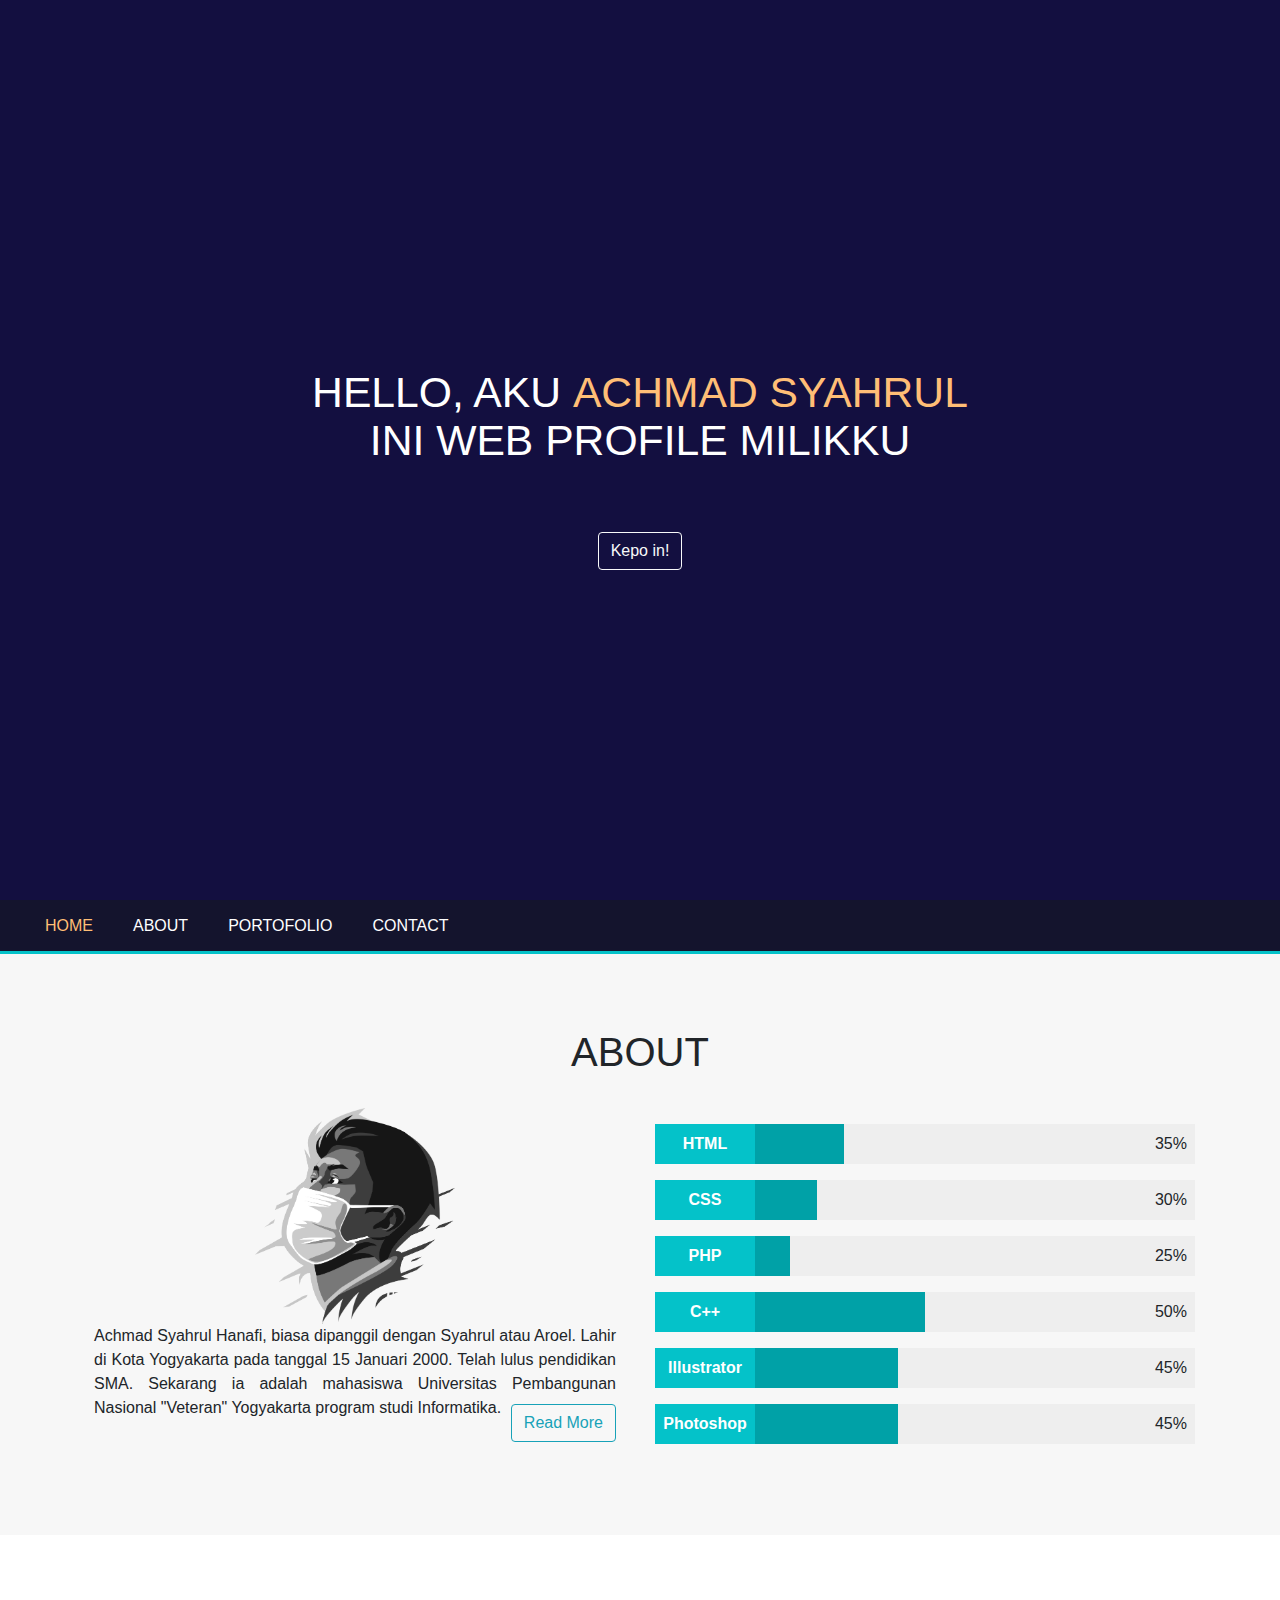
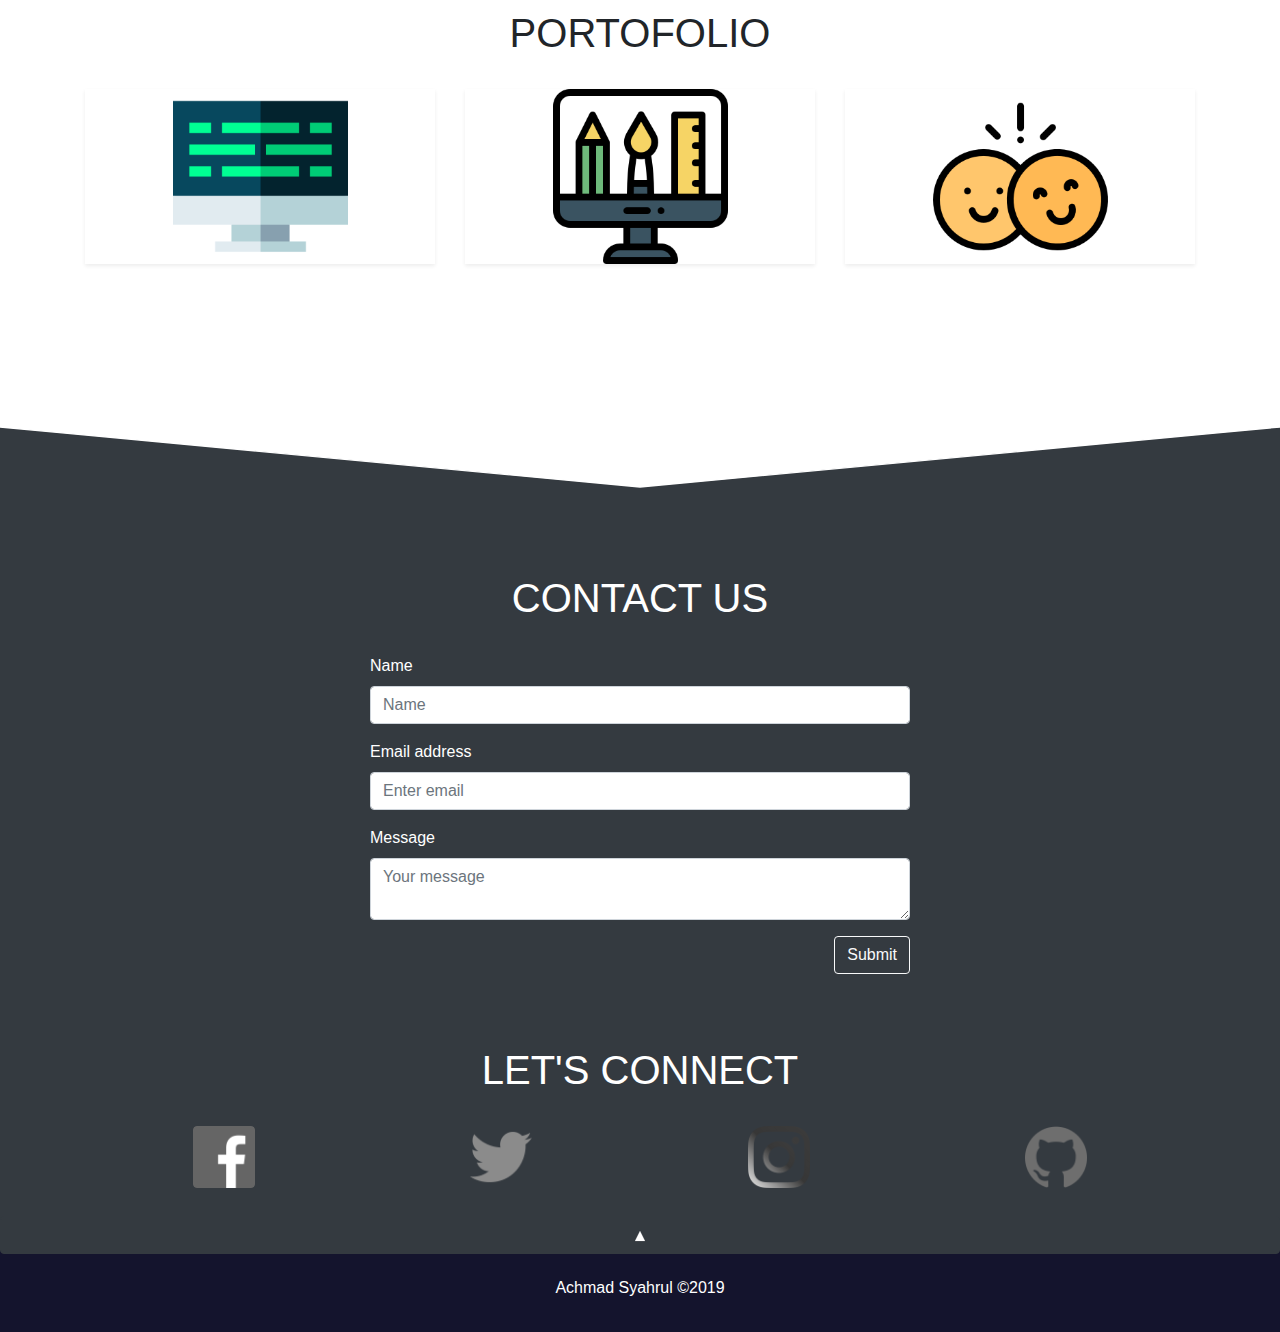
<file: index.html>
<!DOCTYPE html>
<html>

<head>
  <title>Achmad Syahrul</title>
  <link rel="icon" href="images/arul.png">
  <!-- Required meta tags -->
  <meta charset="utf-8">
  <meta name="viewport" content="width=device-width, initial-scale=1, shrink-to-fit=no">

  <!-- Bootstrap CSS -->
  <link rel="stylesheet" href="https://stackpath.bootstrapcdn.com/bootstrap/4.3.1/css/bootstrap.min.css"
    integrity="sha384-ggOyR0iXCbMQv3Xipma34MD+dH/1fQ784/j6cY/iJTQUOhcWr7x9JvoRxT2MZw1T" crossorigin="anonymous">

  <!-- My CSS -->
  <link rel="stylesheet" href="styles/style.css">
</head>

<body data-spy="scroll" data-target="#navbar" data-offset="50">
  <!-- Jumbotron -->
  <section id="home" class="p-0">
    <div class="jumbotron jumbotron-fluid row align-items-center">
      <div class="container">
        <div class="display-4 hello-title my-5">Hello, Aku <span>Achmad Syahrul</span><br>Ini Web Profile Milikku</div>
        <div class="display-4">
          <a href="#about">
            <button type="button" class="btn btn-outline-light">Kepo in!</button>
          </a>
        </div>
      </div>
    </div>
  </section>
  <!-- Akhir Jumbotron -->
  <!-- Navbar -->
  <nav id="navbar" class="navbar navbar-expand-lg navbar-dark sticky-top" style="background-color: rgb(20, 20, 45)">
    <button class="navbar-toggler ml-auto" type="button" data-toggle="collapse" data-target="#navbarNavAltMarkup"
      aria-controls="navbarNavAltMarkup" aria-expanded="false" aria-label="Toggle navigation">
      <span class="navbar-toggler-icon"></span>
    </button>
    <div class="collapse navbar-collapse" id="navbarNavAltMarkup">
      <div class="navbar-nav">
        <a class="nav-item nav-link" href="#home">Home <span class="sr-only">(current)</span></a>
        <a class="nav-item nav-link" href="#about">About</a>
        <a class="nav-item nav-link" href="#portofolio">Portofolio</a>
        <a class="nav-item nav-link" href="#contact">Contact</a>
      </div>
    </div>
  </nav>
  <!-- Akhir Navbar -->
  <!-- Content -->
  <!-- About -->
  <section id="about" class="about bg-about">
    <div class="container">
      <div class="row my-4">
        <div class="col text-center">
          <h1>About</h1>
        </div>
      </div>
      <div class="row">
        <div class="col-md-6 px-4">
          <img src="images/arul.png" id="img-about" width="200px" class="rounded mx-auto d-block">
          <p class="text-justify">
            Achmad Syahrul Hanafi, biasa dipanggil dengan Syahrul atau Aroel.
            Lahir di Kota Yogyakarta pada tanggal 15 Januari 2000. Telah lulus pendidikan SMA.
            Sekarang ia adalah mahasiswa Universitas Pembangunan Nasional "Veteran" Yogyakarta program studi Informatika.
            <a href="about.html"><button class="btn btn-outline-info float-right my-2">Read More</button></a>
          </p>
        </div>
        <div class="col-md-6">
          <div class="d-flex bd-highlight bar my-3">
            <div class="bd-highlight bar-fill mr-auto" style="width: 35%">
              <div class="p-2 bd-highlight bar-name">HTML</div>
            </div>
            <div class="p-2 bd-highlight">35%</div>
          </div>
          <div class="d-flex bd-highlight bar my-3">
            <div class="bd-highlight bar-fill mr-auto" style="width: 30%">
              <div class="p-2 bd-highlight bar-name">CSS</div>
            </div>
            <div class="p-2 bd-highlight">30%</div>
          </div>
          <div class="d-flex bd-highlight bar my-3">
            <div class="bd-highlight bar-fill mr-auto" style="width: 25%">
              <div class="p-2 bd-highlight bar-name">PHP</div>
            </div>
            <div class="p-2 bd-highlight">25%</div>
          </div>
          <div class="d-flex bd-highlight bar my-3">
            <div class="bd-highlight bar-fill mr-auto" style="width: 50%">
              <div class="p-2 bd-highlight bar-name">C++</div>
            </div>
            <div class="p-2 bd-highlight">50%</div>
          </div>
          <div class="d-flex bd-highlight bar my-3">
            <div class="bd-highlight bar-fill mr-auto" style="width: 45%">
              <div class="p-2 bd-highlight bar-name">Illustrator</div>
            </div>
            <div class="p-2 bd-highlight">45%</div>
          </div>
          <div class="d-flex bd-highlight bar my-3">
            <div class="bd-highlight bar-fill mr-auto" style="width: 45%">
              <div class="p-2 bd-highlight bar-name">Photoshop</div>
            </div>
            <div class="p-2 bd-highlight">45%</div>
          </div>
        </div>
      </div>
    </div>
  </section>
  <!-- Akhir About -->
  <!-- Portofolio -->
  <section id="portofolio">
    <div class="container">
      <div class="row my-4">
        <div class="col text-center">
          <h1>Portofolio</h1>
        </div>
      </div>
      <div class="row text-center text-white">
        <div class="col-md-4 mb-3">
          <div class="mb-4 shadow-sm">
            <div class="inner">
              <img src="images/code.png" class="rounded mx-auto d-block prt-img">
              <div class="overlay rounded">
                <h3 class="my-3">Programming</h3>
                <p>HTML, CSS, PHP, C++</p>
                <a href="portofolio/programming.html">
                  <button class="btn btn-outline-info mt-3">Lihat!</button>
                </a>
              </div>
            </div>
          </div>
        </div>
        <div class="col-md-4 mb-3">
          <div class="mb-4 shadow-sm">
            <div class="inner">
              <img src="images/computer.png" class="rounded mx-auto d-block prt-img">
              <div class="overlay rounded">
                <h3 class="my-3">Graphic Design</h3>
                <p>Photoshop, Illustrator, CorelDraw</p>
                <a href="portofolio/design.html">
                  <button class="btn btn-outline-info mt-3">Lihat!</button>
                </a>
              </div>
            </div>
          </div>
        </div>
        <div class="col-md-4 mb-3">
          <div class="mb-4 shadow-sm">
            <div class="inner">
              <img src="images/smile.png" class="rounded mx-auto d-block prt-img">
              <div class="overlay rounded">
                <h3 class="my-3">Spread Happiness</h3>
                <p>Lihat semua pekerjaanku</p>
                <a href="portofolio.html">
                  <button class="btn btn-outline-info mt-3">Lihat!</button>
                </a>
              </div>
            </div>
          </div>
        </div>
      </div>
    </div>
  </section>
  <!-- Akhir Portofolio -->
  <!-- Contact -->
  <section id="contact" class="bg-dark pt-0 pb-5 mt-5">
    <svg preserveAspectRatio="none" height="75" width="100%" viewBox="0 0 100 125">
      <path d="M0 0 L50 100 L100 0 Z" fill="white" stroke="white"></path>
    </svg>
    <div class="container">
      <div class="row my-4">
        <div class="col text-center mt-5">
          <h1 class="text-white">Contact Us</h1>
        </div>
      </div>
      <div class="row">
        <div class="col-md-6 mx-auto">
          <form method="post" action="process.php">
            <div class="form-group">
              <label class="text-white">Name</label>
              <input type="text" class="form-control" id="name" name="name" required placeholder="Name">
            </div>
            <div class="form-group">
              <label class="text-white">Email address</label>
              <input type="email" class="form-control" id="email" name="email" required placeholder="Enter email">
            </div>
            <div class="form-group">
              <label class="text-white">Message</label>
              <textarea class="form-control" id="message" name="message" required placeholder="Your message"></textarea>
            </div>
            <button name="msg" type="submit" class="btn btn-outline-light float-right">Submit</button>
          </form>
        </div>
      </div>

      <div class="row my-4">
        <div class="col text-center mt-5">
          <h1 class="text-white">Let's Connect</h1>
        </div>
      </div>
      <div class="row mx-auto">
        <div class="col-3">
          <a href="https://www.facebook.com/arul.red.army">
            <img src="images/fb.png" class="sosmed rounded mx-auto d-block" title="Facebook">
          </a>
        </div>
        <div class="col-3">
          <a href="https://twitter.com/achmadsyahrul_">
            <img src="images/tw.png" class="sosmed rounded mx-auto d-block" title="Twitter">
          </a>
        </div>
        <div class="col-3">
          <a href="https://www.instagram.com/achmadsyahrul_/">
            <img src="images/ig.png" class="sosmed rounded mx-auto d-block" title="Instagram">
          </a>
        </div>
        <div class="col-3">
          <a href="https://github.com/achmadsyahrul">
            <img src="images/github.png" class="sosmed rounded mx-auto d-block" title="GitHub">
          </a>
        </div>
      </div>
    </div>
    </div>
  </section>
  <!-- Akhir Content -->
  <!-- Footer -->
  <footer class="py-3" style="background-color: rgb(20, 20, 45);">
    <div class="container">
      <div class="row">
        <a href="#home">
          <button class="btn btn-dark mt-button">
            <svg preserveAspectRatio="none" height="20" width="10" viewBox="0 0 100 100">
              <path d="M50 25 L0 75 L100 75 Z" fill="white" stroke="white"></path>
            </svg>
          </button>
        </a>
      </div>
    </div>
    <div class="container">
      <div class="row align-items-end">
        <div class="col text-white text-center py-3 mt-2">
          <p class="my-0">Achmad Syahrul &copy2019</p>
        </div>
      </div>
    </div>
  </footer>
  <!-- Akhir Footer -->

  <!-- Optional JavaScript -->
  <!-- jQuery first, then Popper.js, then Bootstrap JS -->
  <script src="https://code.jquery.com/jquery-3.3.1.slim.min.js"
    integrity="sha384-q8i/X+965DzO0rT7abK41JStQIAqVgRVzpbzo5smXKp4YfRvH+8abtTE1Pi6jizo"
    crossorigin="anonymous"></script>
  <script src="https://cdnjs.cloudflare.com/ajax/libs/popper.js/1.14.7/umd/popper.min.js"
    integrity="sha384-UO2eT0CpHqdSJQ6hJty5KVphtPhzWj9WO1clHTMGa3JDZwrnQq4sF86dIHNDz0W1"
    crossorigin="anonymous"></script>
  <script src="https://stackpath.bootstrapcdn.com/bootstrap/4.3.1/js/bootstrap.min.js"
    integrity="sha384-JjSmVgyd0p3pXB1rRibZUAYoIIy6OrQ6VrjIEaFf/nJGzIxFDsf4x0xIM+B07jRM"
    crossorigin="anonymous"></script>
</body>

</html>
</file>
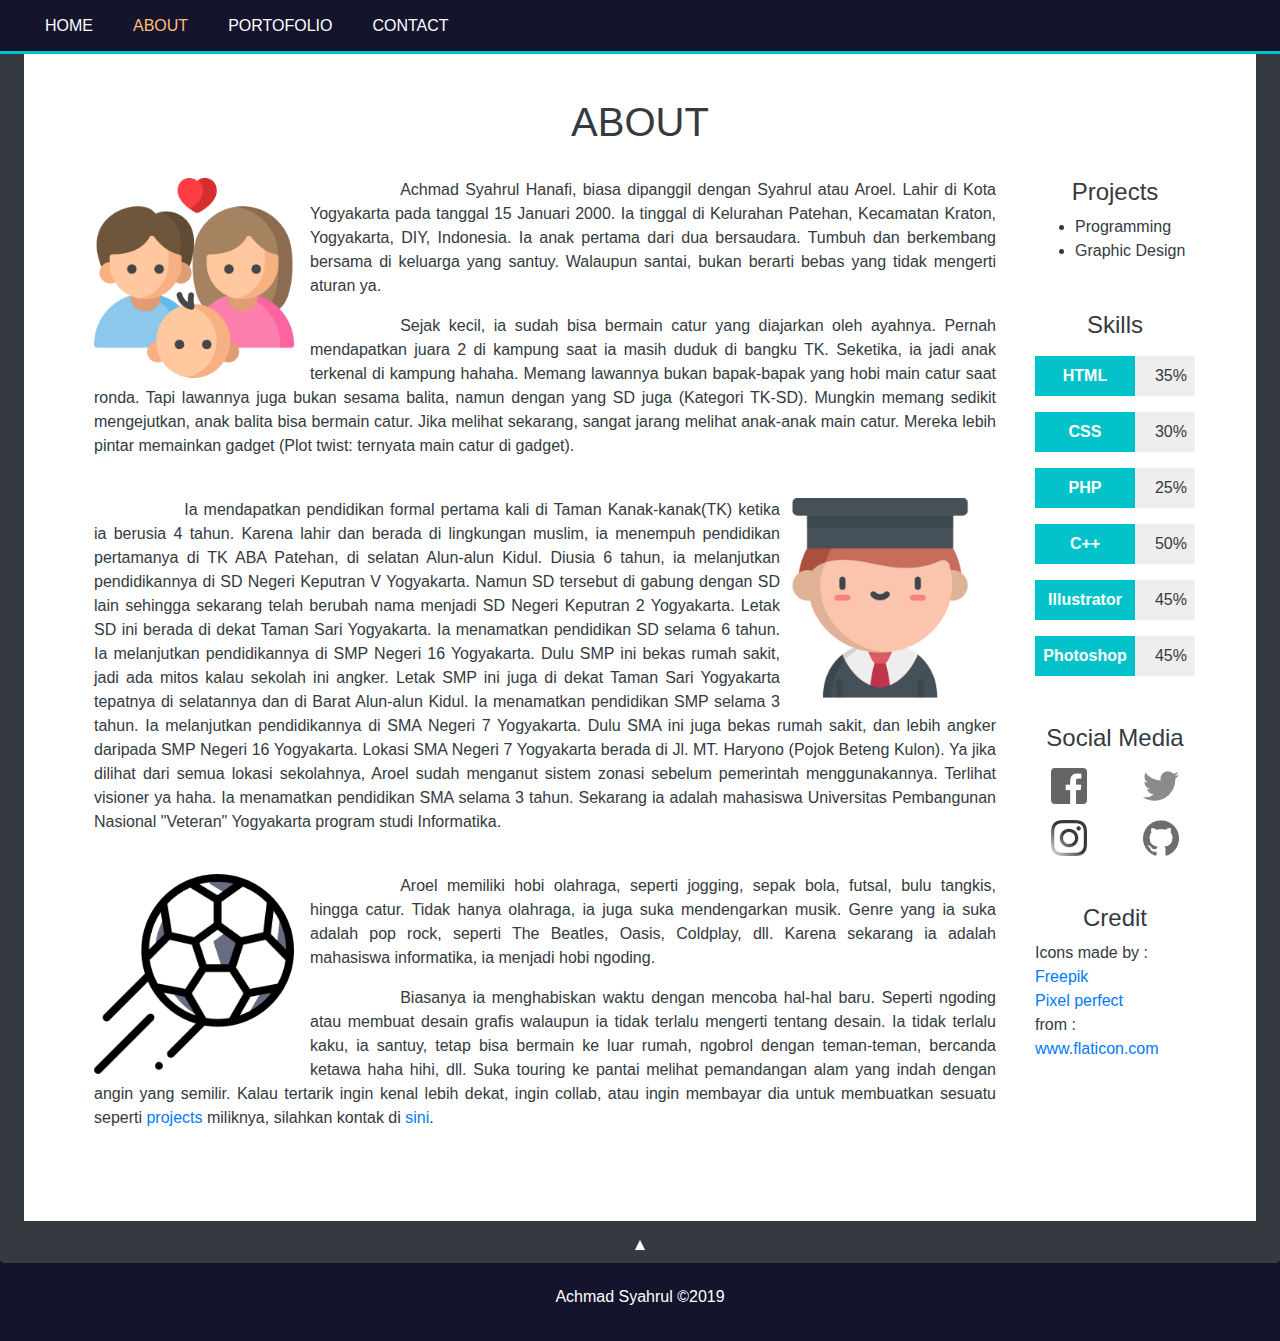
<file: about.html>
<!DOCTYPE html>
<html>

<head>
  <title>About Achmad Syahrul</title>
  <link rel="icon" href="images/arul.png">
  <!-- Required meta tags -->
  <meta charset="utf-8">
  <meta name="viewport" content="width=device-width, initial-scale=1, shrink-to-fit=no">

  <!-- Bootstrap CSS -->
  <link rel="stylesheet" href="https://stackpath.bootstrapcdn.com/bootstrap/4.3.1/css/bootstrap.min.css"
    integrity="sha384-ggOyR0iXCbMQv3Xipma34MD+dH/1fQ784/j6cY/iJTQUOhcWr7x9JvoRxT2MZw1T" crossorigin="anonymous">

  <!-- My CSS -->
  <link rel="stylesheet" href="styles/style.css">
</head>

<body class="bg-dark text-dark">
  <!-- Navbar -->
  <nav id="navbar" class="navbar navbar-expand-lg navbar-dark fixed-top" style="background-color: rgb(20, 20, 45)">
    <button class="navbar-toggler ml-auto" type="button" data-toggle="collapse" data-target="#navbarNavAltMarkup"
      aria-controls="navbarNavAltMarkup" aria-expanded="false" aria-label="Toggle navigation">
      <span class="navbar-toggler-icon"></span>
    </button>
    <div class="collapse navbar-collapse" id="navbarNavAltMarkup">
      <div class="navbar-nav">
        <a class="nav-item nav-link" href="index.html">Home <span class="sr-only">(current)</span></a>
        <a class="nav-item nav-link active" href="#about">About</a>
        <a class="nav-item nav-link" href="portofolio.html">Portofolio</a>
        <a class="nav-item nav-link" href="contact.html">Contact</a>
      </div>
    </div>
  </nav>
  <!-- Akhir Navbar -->
  <!-- About -->
  <section id="about" class="m-4 bg-white">
    <div class="container">
      <div class="row my-4">
        <div class="col text-center">
          <h1>About</h1>
        </div>
      </div>
      <div class="row">
        <div class="col-lg-10 px-4">
          <img src="images/family.png" width="200px" class="rounded mr-3 mb-2 d-block float-left">
          <p class="text-justify" style="text-indent: 10%;">
            Achmad Syahrul Hanafi, biasa dipanggil dengan Syahrul atau Aroel.
            Lahir di Kota Yogyakarta pada tanggal 15 Januari 2000.
            Ia tinggal di Kelurahan Patehan, Kecamatan Kraton, Yogyakarta, DIY, Indonesia.
            Ia anak pertama dari dua bersaudara.
            Tumbuh dan berkembang bersama di keluarga yang santuy.
            Walaupun santai, bukan berarti bebas yang tidak mengerti aturan ya.
          </p>
          <p class="text-justify" style="text-indent: 10%;">
            Sejak kecil, ia sudah bisa bermain catur yang diajarkan oleh ayahnya.
            Pernah mendapatkan juara 2 di kampung saat ia masih duduk di bangku TK.
            Seketika, ia jadi anak terkenal di kampung hahaha.
            Memang lawannya bukan bapak-bapak yang hobi main catur saat ronda.
            Tapi lawannya juga bukan sesama balita, namun dengan yang SD juga (Kategori TK-SD).
            Mungkin memang sedikit mengejutkan, anak balita bisa bermain catur.
            Jika melihat sekarang, sangat jarang melihat anak-anak main catur.
            Mereka lebih pintar memainkan gadget (Plot twist: ternyata main catur di gadget).
          </p>
          <br>
          <img src="images/student.png" width="200px" class="rounded mr-3 mb-2 d-block float-right">
          <p class="text-justify" style="text-indent: 10%;">
            Ia mendapatkan pendidikan formal pertama kali di Taman Kanak-kanak(TK) ketika ia berusia 4 tahun.
            Karena lahir dan berada di lingkungan muslim, ia menempuh pendidikan pertamanya di TK ABA Patehan, di selatan Alun-alun Kidul.
            Diusia 6 tahun, ia melanjutkan pendidikannya di SD Negeri Keputran V Yogyakarta. 
            Namun SD tersebut di gabung dengan SD lain sehingga sekarang telah berubah nama menjadi SD Negeri Keputran 2 Yogyakarta.
            Letak SD ini berada di dekat Taman Sari Yogyakarta.
            Ia menamatkan pendidikan SD selama 6 tahun.
            Ia melanjutkan pendidikannya di SMP Negeri 16 Yogyakarta.
            Dulu SMP ini bekas rumah sakit, jadi ada mitos kalau sekolah ini angker.
            Letak SMP ini juga di dekat Taman Sari Yogyakarta tepatnya di selatannya dan di Barat Alun-alun Kidul.
            Ia menamatkan pendidikan SMP selama 3 tahun.
            Ia melanjutkan pendidikannya di SMA Negeri 7 Yogyakarta.
            Dulu SMA ini juga bekas rumah sakit, dan lebih angker daripada SMP Negeri 16 Yogyakarta.
            Lokasi SMA Negeri 7 Yogyakarta berada di Jl. MT. Haryono (Pojok Beteng Kulon).
            Ya jika dilihat dari semua lokasi sekolahnya, Aroel sudah menganut sistem zonasi sebelum pemerintah menggunakannya.
            Terlihat visioner ya haha.
            Ia menamatkan pendidikan SMA selama 3 tahun.
            Sekarang ia adalah mahasiswa Universitas Pembangunan Nasional "Veteran" Yogyakarta program studi Informatika.
          </p>
          <br>
          <img src="images/football.png" width="200px" class="rounded mr-3 mb-2 d-block float-left">
          <p class="text-justify" style="text-indent: 10%;">
            Aroel memiliki hobi olahraga, seperti jogging, sepak bola, futsal, bulu tangkis, hingga catur.
            Tidak hanya olahraga, ia juga suka mendengarkan musik. Genre yang ia suka adalah pop rock, 
            seperti The Beatles, Oasis, Coldplay, dll.
            Karena sekarang ia adalah mahasiswa informatika, ia menjadi hobi ngoding.
          </p>
          <p class="text-justify" style="text-indent: 10%;">
            Biasanya ia menghabiskan waktu dengan mencoba hal-hal baru.
            Seperti ngoding atau membuat desain grafis walaupun ia tidak terlalu mengerti tentang desain.
            Ia tidak terlalu kaku, ia santuy, tetap bisa bermain ke luar rumah, ngobrol dengan teman-teman, bercanda ketawa haha hihi, dll.
            Suka touring ke pantai melihat pemandangan alam yang indah dengan angin yang semilir.
            Kalau tertarik ingin kenal lebih dekat, ingin collab, atau ingin membayar dia untuk membuatkan sesuatu seperti <a href="portofolio.html">projects</a> miliknya, 
            silahkan kontak di <a href="contact.html">sini</a>.
          </p>
        </div>
        <div class="col-lg-2 d-none d-lg-block">
          <div class="mb-5">
            <h4 class="text-center">Projects</h4>
            <ul>
              <li><a class="text-dark" href="portofolio/programming.html">Programming</a></li>
              <li><a class="text-dark" href="portofolio/design.html">Graphic Design</a></li>
            </ul>
          </div>
          <div class="mb-5">
            <h4 class="text-center">Skills</h4>
            <div class="d-flex bd-highlight bar my-3">
              <div class="p-2 bd-highlight bar-name">HTML</div>
              <div class="p-2 bd-highlight ml-auto">35%</div>
            </div>
            <div class="d-flex bd-highlight bar my-3">
              <div class="p-2 bd-highlight bar-name">CSS</div>
              <div class="p-2 bd-highlight ml-auto">30%</div>
            </div>
            <div class="d-flex bd-highlight bar my-3">
              <div class="p-2 bd-highlight bar-name">PHP</div>
              <div class="p-2 bd-highlight ml-auto">25%</div>
            </div>
            <div class="d-flex bd-highlight bar my-3">
              <div class="p-2 bd-highlight bar-name">C++</div>
              <div class="p-2 bd-highlight ml-auto">50%</div>
            </div>
            <div class="d-flex bd-highlight bar my-3">
              <div class="p-2 bd-highlight bar-name">Illustrator</div>
              <div class="p-2 bd-highlight ml-auto">45%</div>
            </div>
            <div class="d-flex bd-highlight bar my-3">
              <div class="p-2 bd-highlight bar-name">Photoshop</div>
              <div class="p-2 bd-highlight ml-auto">45%</div>
            </div>
          </div>
          <div class="mb-5">
          <h4 class="text-center">Social Media</h4>
            <div class="m-2">
              <a href="https://www.facebook.com/arul.red.army">
                <img src="images/fb.png" class="sosmed rounded float-left m-2" title="Facebook">
              </a>
              <a href="https://twitter.com/achmadsyahrul_">
                <img src="images/tw.png" class="sosmed rounded float-right m-2" title="Twitter">
              </a>
              <a href="https://www.instagram.com/achmadsyahrul_/">
                <img src="images/ig.png" class="sosmed rounded float-left m-2 mb-5" title="Instagram">
              </a>
              <a href="https://github.com/achmadsyahrul">
                <img src="images/github.png" class="sosmed rounded float-right m-2 mb-5" title="GitHub">
              </a>
            </div>
          </div>
          <h4 class="text-center">Credit</h4>
          <div>
            Icons made by : <br>
            <a href="https://www.flaticon.com/authors/freepik" title="Freepik">Freepik</a><br>
            <a href="https://www.flaticon.com/authors/pixel-perfect" title="Pixel perfect">Pixel perfect</a><br>
            from :
            <a href="https://www.flaticon.com/" title="Flaticon">www.flaticon.com</a>
          </div>
        </div>
      </div>
    </div>
  </section>
  <!-- Akhir About -->
  <!-- Footer -->
  <footer class="py-3" style="background-color: rgb(20, 20, 45);">
    <div class="container">
      <div class="row">
        <a href="#about">
          <button class="btn btn-dark mt-button">
            <svg preserveAspectRatio="none" height="20" width="10" viewBox="0 0 100 100">
              <path d="M50 25 L0 75 L100 75 Z" fill="white" stroke="white"></path>
            </svg>
          </button>
        </a>
      </div>
    </div>
    <div class="container">
      <div class="row align-items-end">
        <div class="col text-white text-center py-3 mt-2">
          <p class="my-0">Achmad Syahrul &copy2019</p>
        </div>
      </div>
    </div>
  </footer>

  <!-- Optional JavaScript -->
  <!-- jQuery first, then Popper.js, then Bootstrap JS -->
  <script src="https://code.jquery.com/jquery-3.3.1.slim.min.js"
    integrity="sha384-q8i/X+965DzO0rT7abK41JStQIAqVgRVzpbzo5smXKp4YfRvH+8abtTE1Pi6jizo"
    crossorigin="anonymous"></script>
  <script src="https://cdnjs.cloudflare.com/ajax/libs/popper.js/1.14.7/umd/popper.min.js"
    integrity="sha384-UO2eT0CpHqdSJQ6hJty5KVphtPhzWj9WO1clHTMGa3JDZwrnQq4sF86dIHNDz0W1"
    crossorigin="anonymous"></script>
  <script src="https://stackpath.bootstrapcdn.com/bootstrap/4.3.1/js/bootstrap.min.js"
    integrity="sha384-JjSmVgyd0p3pXB1rRibZUAYoIIy6OrQ6VrjIEaFf/nJGzIxFDsf4x0xIM+B07jRM"
    crossorigin="anonymous"></script>
</body>

</html>
</file>
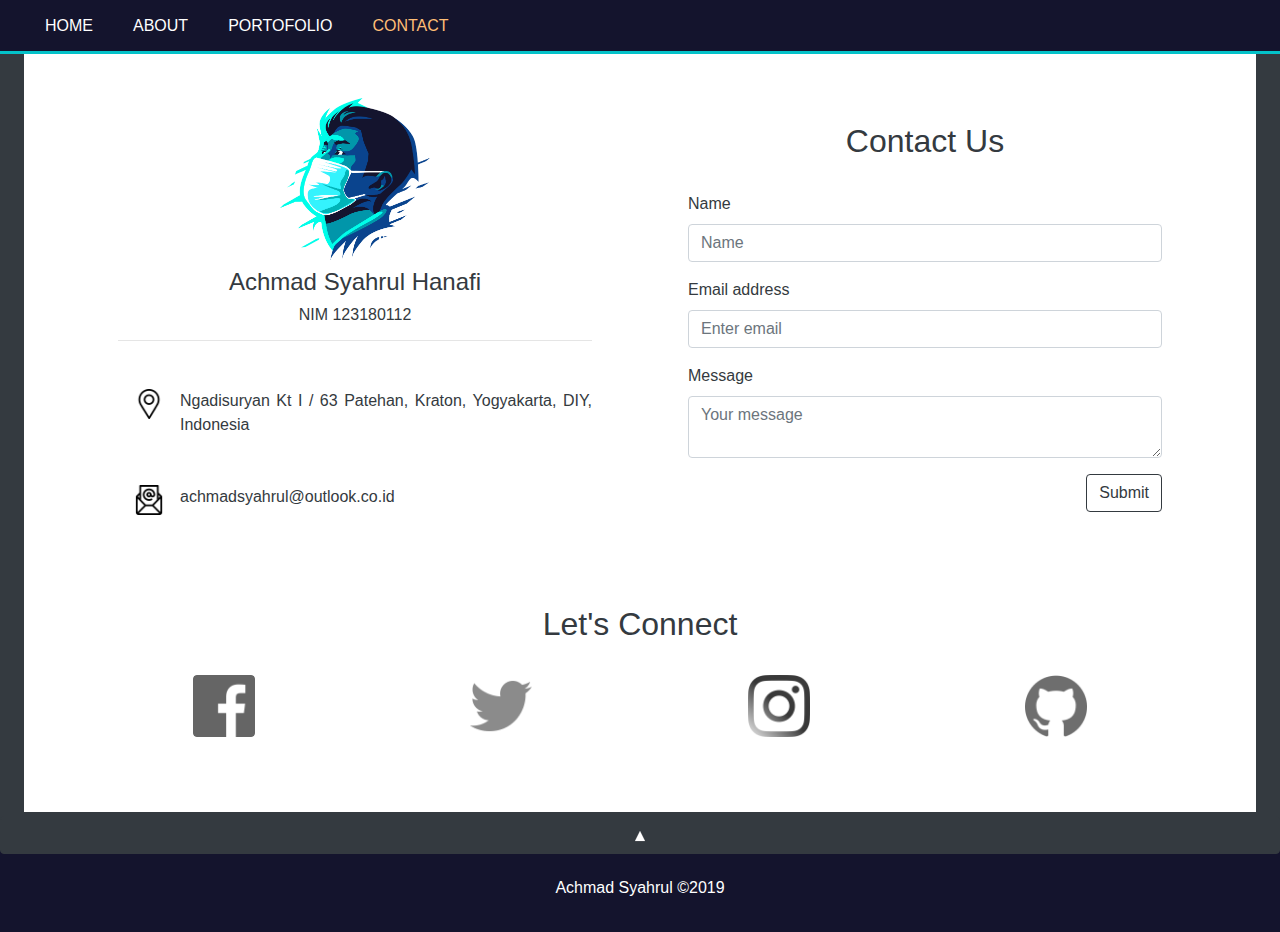
<file: contact.html>
<!DOCTYPE html>
<html>

<head>
  <title>Contact Achmad Syahrul</title>
  <link rel="icon" href="images/arul.png">
  <!-- Required meta tags -->
  <meta charset="utf-8">
  <meta name="viewport" content="width=device-width, initial-scale=1, shrink-to-fit=no">

  <!-- Bootstrap CSS -->
  <link rel="stylesheet" href="https://stackpath.bootstrapcdn.com/bootstrap/4.3.1/css/bootstrap.min.css"
    integrity="sha384-ggOyR0iXCbMQv3Xipma34MD+dH/1fQ784/j6cY/iJTQUOhcWr7x9JvoRxT2MZw1T" crossorigin="anonymous">

  <!-- My CSS -->
  <link rel="stylesheet" href="styles/style.css">
</head>

<body class="bg-dark text-dark">
  <!-- Navbar -->
  <nav id="navbar" class="navbar navbar-expand-lg navbar-dark fixed-top" style="background-color: rgb(20, 20, 45)">
    <button class="navbar-toggler ml-auto" type="button" data-toggle="collapse" data-target="#navbarNavAltMarkup"
      aria-controls="navbarNavAltMarkup" aria-expanded="false" aria-label="Toggle navigation">
      <span class="navbar-toggler-icon"></span>
    </button>
    <div class="collapse navbar-collapse" id="navbarNavAltMarkup">
      <div class="navbar-nav">
        <a class="nav-item nav-link" href="index.html">Home <span class="sr-only">(current)</span></a>
        <a class="nav-item nav-link" href="about.html">About</a>
        <a class="nav-item nav-link" href="portofolio.html">Portofolio</a>
        <a class="nav-item nav-link active" href="#contact">Contact</a>
      </div>
    </div>
  </nav>
  <!-- Akhir Navbar -->
  <!-- Contact -->
  <section id="contact" class="m-4 bg-white">
    <div class="container">
      <div class="row mt-4">
          <div class="col-md-6 text-center px-5">
            <div class="mb-2">
                <img src="images/arul.png" width="150px" title="Achmad Syahrul">
            </div>
            <div class="mb-5">
                <h4>Achmad Syahrul Hanafi</h4>
                <h6>NIM 123180112</h6>
                <hr>
            </div>
            <div class="mb-5 text-justify">
                <img src="images/placeholder.png" width="30px" class="float-left mx-3">
                <p>Ngadisuryan Kt I / 63 Patehan, Kraton, Yogyakarta, DIY, Indonesia</p>
            </div>
            <div class="mb-5 text-justify">
                <img src="images/mail.png" width="30px" class="float-left mx-3">
                <p>achmadsyahrul@outlook.co.id</p>
            </div>
          </div>
          <div class="col-md-6 px-5">
            <div class="row my-4">
                <div class="col text-center">
                    <h2>Contact Us</h2>
                </div>
            </div>
            <form method="post" action="process.php">
                <div class="form-group">
                    <label>Name</label>
                    <input type="text" class="form-control" id="name" name="name" required placeholder="Name">
                </div>
                <div class="form-group">
                    <label>Email address</label>
                    <input type="email" class="form-control" id="email" name="email" required placeholder="Enter email">
                </div>
                <div class="form-group">
                    <label>Message</label>
                    <textarea class="form-control" id="message" name="message" required placeholder="Your message"></textarea>
                </div>
                <button name="msg" type="submit" class="btn btn-outline-dark float-right">Submit</button>
            </form>
          </div>
      </div>
      <div class="row mb-4">
            <div class="col text-center mt-5">
                <h2>Let's Connect</h2>
            </div>
        </div>
            <div class="row mx-auto">
                <div class="col-3">
                    <a href="https://www.facebook.com/arul.red.army">
                        <img src="images/fb.png" class="sosmed rounded mx-auto d-block" title="Facebook">
                    </a>
                </div>
                <div class="col-3">
                    <a href="https://twitter.com/achmadsyahrul_">
                        <img src="images/tw.png" class="sosmed rounded mx-auto d-block" title="Twitter">
                    </a>
                </div>
                <div class="col-3">
                    <a href="https://www.instagram.com/achmadsyahrul_/">
                        <img src="images/ig.png" class="sosmed rounded mx-auto d-block" title="Instagram">
                    </a>
                </div>
                <div class="col-3">
                    <a href="https://github.com/achmadsyahrul">
                        <img src="images/github.png" class="sosmed rounded mx-auto d-block" title="GitHub">
                    </a>
                </div>
            </div>
      </div>
    </div>
  </section>
  <!-- Akhir Contact -->
  <!-- Footer -->
  <footer class="py-3" style="background-color: rgb(20, 20, 45);">
    <div class="container">
      <div class="row">
        <a href="#contact">
          <button class="btn btn-dark mt-button">
            <svg preserveAspectRatio="none" height="20" width="10" viewBox="0 0 100 100">
              <path d="M50 25 L0 75 L100 75 Z" fill="white" stroke="white"></path>
            </svg>
          </button>
        </a>
      </div>
    </div>
    <div class="container">
      <div class="row align-items-end">
        <div class="col text-white text-center py-3 mt-2">
          <p class="my-0">Achmad Syahrul &copy2019</p>
        </div>
      </div>
    </div>
  </footer>

  <!-- Optional JavaScript -->
  <!-- jQuery first, then Popper.js, then Bootstrap JS -->
  <script src="https://code.jquery.com/jquery-3.3.1.slim.min.js"
    integrity="sha384-q8i/X+965DzO0rT7abK41JStQIAqVgRVzpbzo5smXKp4YfRvH+8abtTE1Pi6jizo"
    crossorigin="anonymous"></script>
  <script src="https://cdnjs.cloudflare.com/ajax/libs/popper.js/1.14.7/umd/popper.min.js"
    integrity="sha384-UO2eT0CpHqdSJQ6hJty5KVphtPhzWj9WO1clHTMGa3JDZwrnQq4sF86dIHNDz0W1"
    crossorigin="anonymous"></script>
  <script src="https://stackpath.bootstrapcdn.com/bootstrap/4.3.1/js/bootstrap.min.js"
    integrity="sha384-JjSmVgyd0p3pXB1rRibZUAYoIIy6OrQ6VrjIEaFf/nJGzIxFDsf4x0xIM+B07jRM"
    crossorigin="anonymous"></script>
</body>

</html>
</file>
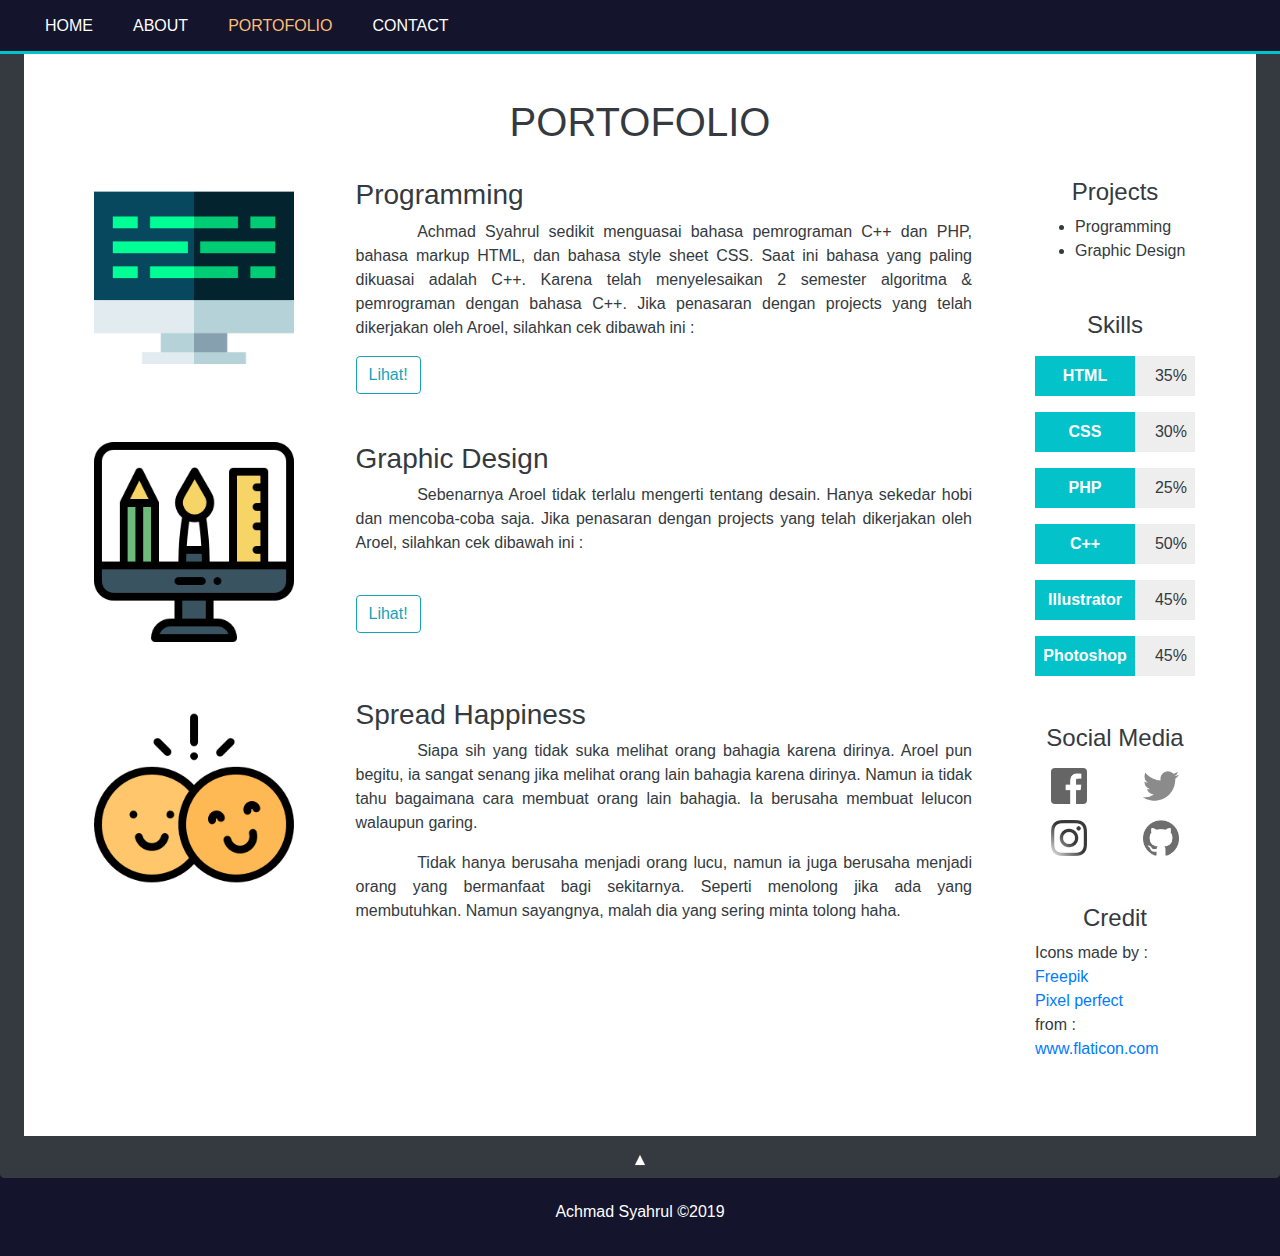
<file: portofolio.html>
<!DOCTYPE html>
<html>

<head>
  <title>Portofolio Achmad Syahrul</title>
  <link rel="icon" href="images/arul.png">
  <!-- Required meta tags -->
  <meta charset="utf-8">
  <meta name="viewport" content="width=device-width, initial-scale=1, shrink-to-fit=no">

  <!-- Bootstrap CSS -->
  <link rel="stylesheet" href="https://stackpath.bootstrapcdn.com/bootstrap/4.3.1/css/bootstrap.min.css"
    integrity="sha384-ggOyR0iXCbMQv3Xipma34MD+dH/1fQ784/j6cY/iJTQUOhcWr7x9JvoRxT2MZw1T" crossorigin="anonymous">

  <!-- My CSS -->
  <link rel="stylesheet" href="styles/style.css">
</head>

<body class="bg-dark text-dark">
  <!-- Navbar -->
  <nav id="navbar" class="navbar navbar-expand-lg navbar-dark fixed-top" style="background-color: rgb(20, 20, 45)">
    <button class="navbar-toggler ml-auto" type="button" data-toggle="collapse" data-target="#navbarNavAltMarkup"
      aria-controls="navbarNavAltMarkup" aria-expanded="false" aria-label="Toggle navigation">
      <span class="navbar-toggler-icon"></span>
    </button>
    <div class="collapse navbar-collapse" id="navbarNavAltMarkup">
      <div class="navbar-nav">
        <a class="nav-item nav-link" href="index.html">Home <span class="sr-only">(current)</span></a>
        <a class="nav-item nav-link" href="about.html">About</a>
        <a class="nav-item nav-link active" href="#portofolio">Portofolio</a>
        <a class="nav-item nav-link" href="contact.html">Contact</a>
      </div>
    </div>
  </nav>
  <!-- Akhir Navbar -->
  <!-- Portofolio -->
  <section id="portofolio" class="m-4 bg-white">
    <div class="container">
      <div class="row my-4">
        <div class="col text-center">
          <h1>Portofolio</h1>
        </div>
      </div>
      <div class="row">
        <div class="col-lg-10">
          <div class="row mb-5">
            <div class="col-lg-3 px-4">
              <img src="images/code.png" width="200px" class="rounded mb-2 d-block mx-auto" title="Programming">
            </div>
            <div class="col-lg-9 px-5">
              <h3>Programming</h3>
              <p class="text-justify" style="text-indent: 10%;">
                Achmad Syahrul sedikit menguasai bahasa pemrograman C++ dan PHP, bahasa markup HTML, dan bahasa style
                sheet CSS.
                Saat ini bahasa yang paling dikuasai adalah C++.
                Karena telah menyelesaikan 2 semester algoritma & pemrograman dengan bahasa C++.
                Jika penasaran dengan projects yang telah dikerjakan oleh Aroel, silahkan cek dibawah ini :
              </p>
              <a href="/portofolio/programming.html">
                <button type="button" class="btn btn-outline-info">Lihat!</button>
              </a>
            </div>
          </div>
          <div class="row mb-5">
            <div class="col-lg-3 px-4">
              <img src="images/computer.png" width="200px" class="rounded mb-2 d-block mx-auto" title="Graphic Design">
            </div>
            <div class="col-lg-9 px-5">
              <h3>Graphic Design</h3>
              <p class="text-justify" style="text-indent: 10%;">
                Sebenarnya Aroel tidak terlalu mengerti tentang desain.
                Hanya sekedar hobi dan mencoba-coba saja.
                Jika penasaran dengan projects yang telah dikerjakan oleh Aroel, silahkan cek dibawah ini :
              </p>
              <br>
              <a href="/portofolio/design.html">
                <button type="button" class="btn btn-outline-info">Lihat!</button>
              </a>
            </div>
          </div>
          <div class="row">
            <div class="col-lg-3 px-4">
              <img src="images/smile.png" width="200px" class="rounded mb-2 d-block mx-auto" title="Spread Happiness">
            </div>
            <div class="col-lg-9 px-5">
              <h3>Spread Happiness</h3>
              <p class="text-justify" style="text-indent: 10%;">
                Siapa sih yang tidak suka melihat orang bahagia karena dirinya.
                Aroel pun begitu, ia sangat senang jika melihat orang lain bahagia karena dirinya.
                Namun ia tidak tahu bagaimana cara membuat orang lain bahagia.
                Ia berusaha membuat lelucon walaupun garing.
              </p>
              <p class="text-justify" style="text-indent: 10%;">
                Tidak hanya berusaha menjadi orang lucu, namun ia juga berusaha menjadi orang yang bermanfaat bagi sekitarnya.
                Seperti menolong jika ada yang membutuhkan.
                Namun sayangnya, malah dia yang sering minta tolong haha.
              </p>
            </div>
          </div>
        </div>
        <div class="col-lg-2 d-none d-lg-block">
          <div class="mb-5">
            <h4 class="text-center">Projects</h4>
            <ul>
              <li><a class="text-dark" href="portofolio/programming.html">Programming</a></li>
              <li><a class="text-dark" href="portofolio/design.html">Graphic Design</a></li>
            </ul>
          </div>
          <div class="mb-5">
            <h4 class="text-center">Skills</h4>
            <div class="d-flex bd-highlight bar my-3">
              <div class="p-2 bd-highlight bar-name">HTML</div>
              <div class="p-2 bd-highlight ml-auto">35%</div>
            </div>
            <div class="d-flex bd-highlight bar my-3">
              <div class="p-2 bd-highlight bar-name">CSS</div>
              <div class="p-2 bd-highlight ml-auto">30%</div>
            </div>
            <div class="d-flex bd-highlight bar my-3">
              <div class="p-2 bd-highlight bar-name">PHP</div>
              <div class="p-2 bd-highlight ml-auto">25%</div>
            </div>
            <div class="d-flex bd-highlight bar my-3">
              <div class="p-2 bd-highlight bar-name">C++</div>
              <div class="p-2 bd-highlight ml-auto">50%</div>
            </div>
            <div class="d-flex bd-highlight bar my-3">
              <div class="p-2 bd-highlight bar-name">Illustrator</div>
              <div class="p-2 bd-highlight ml-auto">45%</div>
            </div>
            <div class="d-flex bd-highlight bar my-3">
              <div class="p-2 bd-highlight bar-name">Photoshop</div>
              <div class="p-2 bd-highlight ml-auto">45%</div>
            </div>
          </div>
          <div class="mb-5">
            <h4 class="text-center">Social Media</h4>
            <div class="m-2">
              <a href="https://www.facebook.com/arul.red.army">
                <img src="images/fb.png" class="sosmed rounded float-left m-2" title="Facebook">
              </a>
              <a href="https://twitter.com/achmadsyahrul_">
                <img src="images/tw.png" class="sosmed rounded float-right m-2" title="Twitter">
              </a>
              <a href="https://www.instagram.com/achmadsyahrul_/">
                <img src="images/ig.png" class="sosmed rounded float-left m-2 mb-5" title="Instagram">
              </a>
              <a href="https://github.com/achmadsyahrul">
                <img src="images/github.png" class="sosmed rounded float-right m-2 mb-5" title="GitHub">
              </a>
            </div>
          </div>
          <h4 class="text-center">Credit</h4>
          <div>
            Icons made by : <br>
            <a href="https://www.flaticon.com/authors/freepik" title="Freepik">Freepik</a><br>
            <a href="https://www.flaticon.com/authors/pixel-perfect" title="Pixel perfect">Pixel perfect</a><br>
            from :
            <a href="https://www.flaticon.com/" title="Flaticon">www.flaticon.com</a>
          </div>
        </div>
      </div>
    </div>
  </section>
  <!-- Akhir Portofolio -->
  <!-- Footer -->
  <footer class="py-3" style="background-color: rgb(20, 20, 45);">
    <div class="container">
      <div class="row">
        <a href="#portofolio">
          <button class="btn btn-dark mt-button">
            <svg preserveAspectRatio="none" height="20" width="10" viewBox="0 0 100 100">
              <path d="M50 25 L0 75 L100 75 Z" fill="white" stroke="white"></path>
            </svg>
          </button>
        </a>
      </div>
    </div>
    <div class="container">
      <div class="row align-items-end">
        <div class="col text-white text-center py-3 mt-2">
          <p class="my-0">Achmad Syahrul &copy2019</p>
        </div>
      </div>
    </div>
  </footer>

  <!-- Optional JavaScript -->
  <!-- jQuery first, then Popper.js, then Bootstrap JS -->
  <script src="https://code.jquery.com/jquery-3.3.1.slim.min.js"
    integrity="sha384-q8i/X+965DzO0rT7abK41JStQIAqVgRVzpbzo5smXKp4YfRvH+8abtTE1Pi6jizo"
    crossorigin="anonymous"></script>
  <script src="https://cdnjs.cloudflare.com/ajax/libs/popper.js/1.14.7/umd/popper.min.js"
    integrity="sha384-UO2eT0CpHqdSJQ6hJty5KVphtPhzWj9WO1clHTMGa3JDZwrnQq4sF86dIHNDz0W1"
    crossorigin="anonymous"></script>
  <script src="https://stackpath.bootstrapcdn.com/bootstrap/4.3.1/js/bootstrap.min.js"
    integrity="sha384-JjSmVgyd0p3pXB1rRibZUAYoIIy6OrQ6VrjIEaFf/nJGzIxFDsf4x0xIM+B07jRM"
    crossorigin="anonymous"></script>
</body>

</html>
</file>
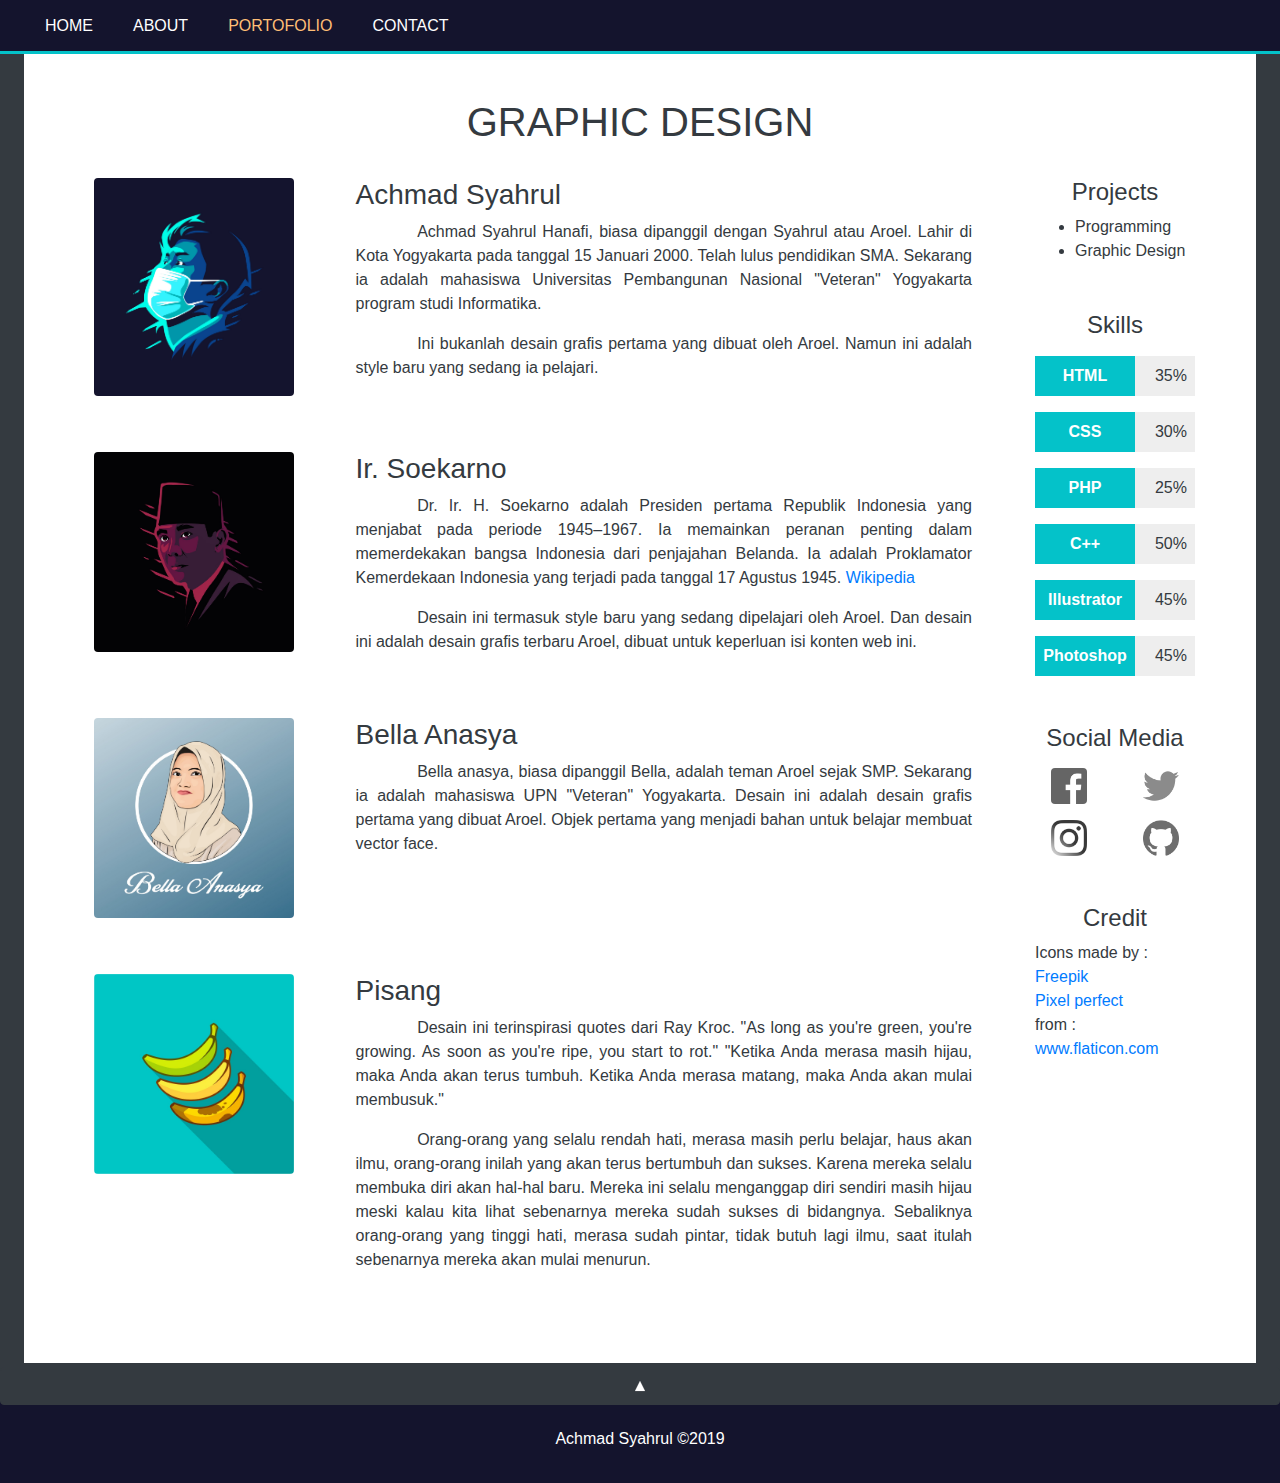
<file: portofolio/design.html>
<!DOCTYPE html>
<html>

<head>
  <title>Projects Graphic Design</title>
  <link rel="icon" href="../images/arul.png">
  <!-- Required meta tags -->
  <meta charset="utf-8">
  <meta name="viewport" content="width=device-width, initial-scale=1, shrink-to-fit=no">

  <!-- Bootstrap CSS -->
  <link rel="stylesheet" href="https://stackpath.bootstrapcdn.com/bootstrap/4.3.1/css/bootstrap.min.css"
    integrity="sha384-ggOyR0iXCbMQv3Xipma34MD+dH/1fQ784/j6cY/iJTQUOhcWr7x9JvoRxT2MZw1T" crossorigin="anonymous">

  <!-- My CSS -->
  <link rel="stylesheet" href="../styles/style.css">
</head>

<body class="bg-dark text-dark">
  <!-- Navbar -->
  <nav id="navbar" class="navbar navbar-expand-lg navbar-dark fixed-top" style="background-color: rgb(20, 20, 45)">
    <button class="navbar-toggler ml-auto" type="button" data-toggle="collapse" data-target="#navbarNavAltMarkup"
      aria-controls="navbarNavAltMarkup" aria-expanded="false" aria-label="Toggle navigation">
      <span class="navbar-toggler-icon"></span>
    </button>
    <div class="collapse navbar-collapse" id="navbarNavAltMarkup">
      <div class="navbar-nav">
        <a class="nav-item nav-link" href="../index.html">Home <span class="sr-only">(current)</span></a>
        <a class="nav-item nav-link" href="../about.html">About</a>
        <a class="nav-item nav-link active" href="../portofolio.html">Portofolio</a>
        <a class="nav-item nav-link" href="../contact.html">Contact</a>
      </div>
    </div>
  </nav>
  <!-- Akhir Navbar -->
  <!-- Graphic Design -->
  <section id="design" class="m-4 bg-white">
    <div class="container">
      <div class="row my-4">
        <div class="col text-center">
          <h1>Graphic Design</h1>
        </div>
      </div>
      <div class="row">
        <div class="col-lg-10">
          <div class="row mb-5">
            <div class="col-lg-3 px-4">
              <a href="../images/aroel.jpg" target="_blank">
                <img src="../images/aroel.jpg" width="200px" class="rounded mb-2 d-block mx-auto" title="Aroel">
              </a>
            </div>
            <div class="col-lg-9 px-5">
              <h3>Achmad Syahrul</h3>
              <p class="text-justify" style="text-indent: 10%;">
                Achmad Syahrul Hanafi, biasa dipanggil dengan Syahrul atau Aroel.
                Lahir di Kota Yogyakarta pada tanggal 15 Januari 2000. Telah lulus pendidikan SMA.
                Sekarang ia adalah mahasiswa Universitas Pembangunan Nasional "Veteran" Yogyakarta program studi Informatika.
              </p>
              <p class="text-justify" style="text-indent: 10%;">
                Ini bukanlah desain grafis pertama yang dibuat oleh Aroel.
                Namun ini adalah style baru yang sedang ia pelajari.
              </p>
            </div>
          </div>
          <div class="row mb-5">
            <div class="col-lg-3 px-4">
              <a href="../images/soekarno.jpg" target="_blank">
                <img src="../images/soekarno.jpg" width="200px" class="rounded mb-2 d-block mx-auto" title="Ir. Soekarno">
              </a>
            </div>
            <div class="col-lg-9 px-5">
              <h3>Ir. Soekarno</h3>
              <p class="text-justify" style="text-indent: 10%;">
                Dr. Ir. H. Soekarno adalah Presiden pertama Republik Indonesia yang menjabat pada periode 1945–1967. 
                Ia memainkan peranan penting dalam memerdekakan bangsa Indonesia dari penjajahan Belanda. 
                Ia adalah Proklamator Kemerdekaan Indonesia yang terjadi pada tanggal 17 Agustus 1945. 
                <a href="https://id.wikipedia.org/wiki/Soekarno">Wikipedia</a>
              </p>
              <p class="text-justify" style="text-indent: 10%;">
                Desain ini termasuk style baru yang sedang dipelajari oleh Aroel.
                Dan desain ini adalah desain grafis terbaru Aroel, dibuat untuk keperluan isi konten web ini.
              </p>
            </div>
          </div>
          <div class="row mb-5">
            <div class="col-lg-3 px-4">
              <a href="../images/bella.jpg" target="_blank">
                <img src="../images/bella.jpg" width="200px" class="rounded mb-2 d-block mx-auto" title="Bella Anasya">
              </a>
            </div>
            <div class="col-lg-9 px-5">
              <h3>Bella Anasya</h3>
              <p class="text-justify" style="text-indent: 10%;">
                Bella anasya, biasa dipanggil Bella, adalah teman Aroel sejak SMP.
                Sekarang ia adalah mahasiswa UPN "Veteran" Yogyakarta.
                Desain ini adalah desain grafis pertama yang dibuat Aroel.
                Objek pertama yang menjadi bahan untuk belajar membuat vector face.
              </p>
            </div>
          </div>
          <div class="row">
            <div class="col-lg-3 px-4">
              <a href="../images/pisang.jpg" target="_blank">
                <img src="../images/pisang.jpg" width="200px" class="rounded mb-2 d-block mx-auto" title="Pisang">
              </a>
            </div>
            <div class="col-lg-9 px-5">
              <h3>Pisang</h3>
              <p class="text-justify" style="text-indent: 10%;">
                Desain ini terinspirasi quotes dari Ray Kroc.
                "As long as you're green, you're growing. As soon as you're ripe, you start to rot."
                "Ketika Anda merasa masih hijau, maka Anda akan terus tumbuh. Ketika Anda merasa matang, maka Anda akan mulai membusuk."
              </p>
              <p class="text-justify" style="text-indent: 10%;">
                Orang-orang yang selalu rendah hati, merasa masih perlu belajar, haus akan ilmu, orang-orang inilah yang akan terus bertumbuh dan sukses.
                Karena mereka selalu membuka diri akan hal-hal baru. Mereka ini selalu menganggap diri sendiri masih hijau meski kalau kita lihat sebenarnya mereka sudah sukses di bidangnya.
                Sebaliknya orang-orang yang tinggi hati, merasa sudah pintar, tidak butuh lagi ilmu, saat itulah sebenarnya mereka akan mulai menurun.
              </p>
            </div>
          </div>
        </div>
        <div class="col-lg-2 d-none d-lg-block">
          <div class="mb-5">
            <h4 class="text-center">Projects</h4>
            <ul>
              <li><a class="text-dark" href="programming.html">Programming</a></li>
              <li><a class="text-dark" href="design.html">Graphic Design</a></li>
            </ul>
          </div>
          <div class="mb-5">
            <h4 class="text-center">Skills</h4>
            <div class="d-flex bd-highlight bar my-3">
              <div class="p-2 bd-highlight bar-name">HTML</div>
              <div class="p-2 bd-highlight ml-auto">35%</div>
            </div>
            <div class="d-flex bd-highlight bar my-3">
              <div class="p-2 bd-highlight bar-name">CSS</div>
              <div class="p-2 bd-highlight ml-auto">30%</div>
            </div>
            <div class="d-flex bd-highlight bar my-3">
              <div class="p-2 bd-highlight bar-name">PHP</div>
              <div class="p-2 bd-highlight ml-auto">25%</div>
            </div>
            <div class="d-flex bd-highlight bar my-3">
              <div class="p-2 bd-highlight bar-name">C++</div>
              <div class="p-2 bd-highlight ml-auto">50%</div>
            </div>
            <div class="d-flex bd-highlight bar my-3">
              <div class="p-2 bd-highlight bar-name">Illustrator</div>
              <div class="p-2 bd-highlight ml-auto">45%</div>
            </div>
            <div class="d-flex bd-highlight bar my-3">
              <div class="p-2 bd-highlight bar-name">Photoshop</div>
              <div class="p-2 bd-highlight ml-auto">45%</div>
            </div>
          </div>
          <div class="mb-5">
            <h4 class="text-center">Social Media</h4>
            <div class="m-2">
              <a href="https://www.facebook.com/arul.red.army">
                <img src="../images/fb.png" class="sosmed rounded float-left m-2" title="Facebook">
              </a>
              <a href="https://twitter.com/achmadsyahrul_">
                <img src="../images/tw.png" class="sosmed rounded float-right m-2" title="Twitter">
              </a>
              <a href="https://www.instagram.com/achmadsyahrul_/">
                <img src="../images/ig.png" class="sosmed rounded float-left m-2 mb-5" title="Instagram">
              </a>
              <a href="https://github.com/achmadsyahrul">
                <img src="../images/github.png" class="sosmed rounded float-right m-2 mb-5" title="GitHub">
              </a>
            </div>
          </div>
          <h4 class="text-center">Credit</h4>
          <div>
            Icons made by : <br>
            <a href="https://www.flaticon.com/authors/freepik" title="Freepik">Freepik</a><br>
            <a href="https://www.flaticon.com/authors/pixel-perfect" title="Pixel perfect">Pixel perfect</a><br>
            from :
            <a href="https://www.flaticon.com/" title="Flaticon">www.flaticon.com</a>
          </div>
        </div>
      </div>
    </div>
  </section>
  <!-- Akhir Graphic Design -->
  <!-- Footer -->
  <footer class="py-3" style="background-color: rgb(20, 20, 45);">
    <div class="container">
      <div class="row">
        <a href="#design">
          <button class="btn btn-dark mt-button">
            <svg preserveAspectRatio="none" height="20" width="10" viewBox="0 0 100 100">
              <path d="M50 25 L0 75 L100 75 Z" fill="white" stroke="white"></path>
            </svg>
          </button>
        </a>
      </div>
    </div>
    <div class="container">
      <div class="row align-items-end">
        <div class="col text-white text-center py-3 mt-2">
          <p class="my-0">Achmad Syahrul &copy2019</p>
        </div>
      </div>
    </div>
  </footer>

  <!-- Optional JavaScript -->
  <!-- jQuery first, then Popper.js, then Bootstrap JS -->
  <script src="https://code.jquery.com/jquery-3.3.1.slim.min.js"
    integrity="sha384-q8i/X+965DzO0rT7abK41JStQIAqVgRVzpbzo5smXKp4YfRvH+8abtTE1Pi6jizo"
    crossorigin="anonymous"></script>
  <script src="https://cdnjs.cloudflare.com/ajax/libs/popper.js/1.14.7/umd/popper.min.js"
    integrity="sha384-UO2eT0CpHqdSJQ6hJty5KVphtPhzWj9WO1clHTMGa3JDZwrnQq4sF86dIHNDz0W1"
    crossorigin="anonymous"></script>
  <script src="https://stackpath.bootstrapcdn.com/bootstrap/4.3.1/js/bootstrap.min.js"
    integrity="sha384-JjSmVgyd0p3pXB1rRibZUAYoIIy6OrQ6VrjIEaFf/nJGzIxFDsf4x0xIM+B07jRM"
    crossorigin="anonymous"></script>
</body>

</html>
</file>
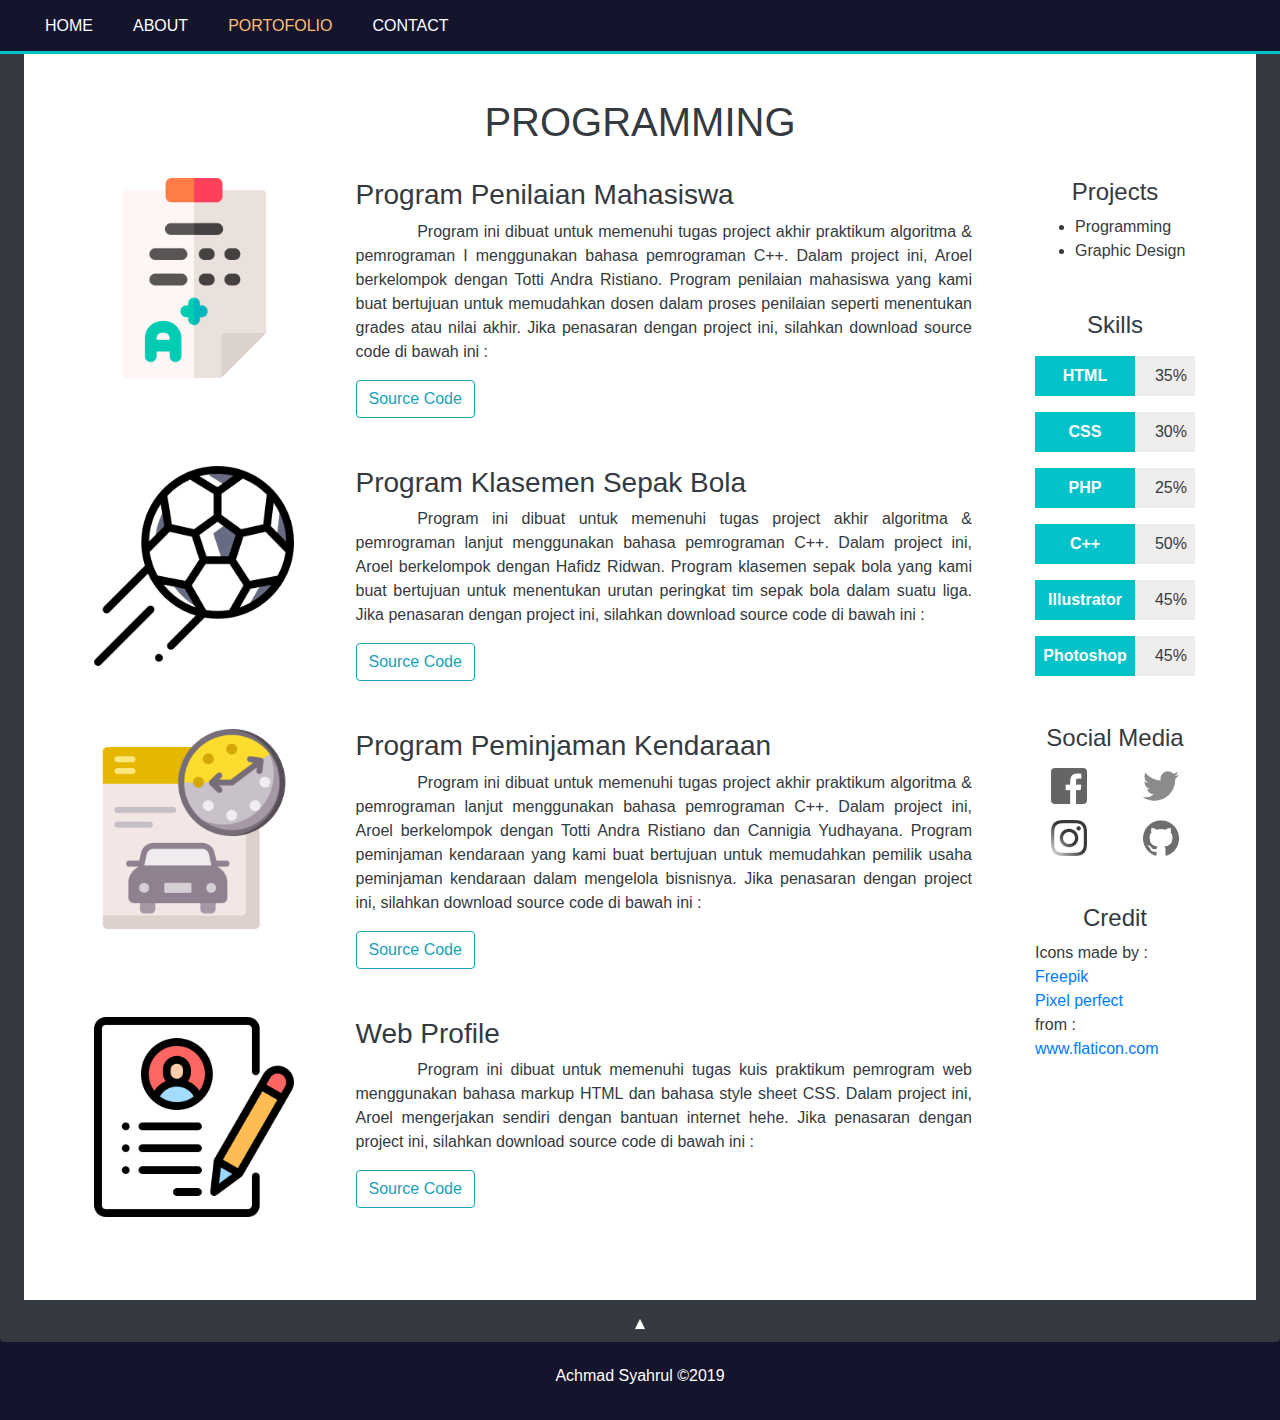
<file: portofolio/programming.html>
<!DOCTYPE html>
<html>

<head>
  <title>Projects Programming</title>
  <link rel="icon" href="../images/arul.png">
  <!-- Required meta tags -->
  <meta charset="utf-8">
  <meta name="viewport" content="width=device-width, initial-scale=1, shrink-to-fit=no">

  <!-- Bootstrap CSS -->
  <link rel="stylesheet" href="https://stackpath.bootstrapcdn.com/bootstrap/4.3.1/css/bootstrap.min.css"
    integrity="sha384-ggOyR0iXCbMQv3Xipma34MD+dH/1fQ784/j6cY/iJTQUOhcWr7x9JvoRxT2MZw1T" crossorigin="anonymous">

  <!-- My CSS -->
  <link rel="stylesheet" href="../styles/style.css">
</head>

<body class="bg-dark text-dark">
  <!-- Navbar -->
  <nav id="navbar" class="navbar navbar-expand-lg navbar-dark fixed-top" style="background-color: rgb(20, 20, 45)">
    <button class="navbar-toggler ml-auto" type="button" data-toggle="collapse" data-target="#navbarNavAltMarkup"
      aria-controls="navbarNavAltMarkup" aria-expanded="false" aria-label="Toggle navigation">
      <span class="navbar-toggler-icon"></span>
    </button>
    <div class="collapse navbar-collapse" id="navbarNavAltMarkup">
      <div class="navbar-nav">
        <a class="nav-item nav-link" href="../index.html">Home <span class="sr-only">(current)</span></a>
        <a class="nav-item nav-link" href="../about.html">About</a>
        <a class="nav-item nav-link active" href="../portofolio.html">Portofolio</a>
        <a class="nav-item nav-link" href="../contact.html">Contact</a>
      </div>
    </div>
  </nav>
  <!-- Akhir Navbar -->
  <!-- Programming -->
  <section id="programming" class="m-4 bg-white">
    <div class="container">
      <div class="row my-4">
        <div class="col text-center">
          <h1>Programming</h1>
        </div>
      </div>
      <div class="row">
        <div class="col-lg-10">
          <div class="row mb-5">
            <div class="col-lg-3 px-4">
              <img src="../images/grades.png" width="200px" class="rounded mb-2 d-block mx-auto" title="Grades">
            </div>
            <div class="col-lg-9 px-5">
              <h3>Program Penilaian Mahasiswa</h3>
              <p class="text-justify" style="text-indent: 10%;">
                Program ini dibuat untuk memenuhi tugas project akhir praktikum algoritma & pemrograman I menggunakan bahasa pemrograman C++.
                Dalam project ini, Aroel berkelompok dengan Totti Andra Ristiano.
                Program penilaian mahasiswa yang kami buat bertujuan untuk memudahkan dosen dalam proses penilaian seperti menentukan grades atau nilai akhir.
                Jika penasaran dengan project ini, silahkan download source code di bawah ini :
              </p>
              <a href="../penilaian.zip">
                <button type="button" class="btn btn-outline-info">Source Code</button>
              </a>
            </div>
          </div>
          <div class="row mb-5">
            <div class="col-lg-3 px-4">
              <img src="../images/football.png" width="200px" class="rounded mb-2 d-block mx-auto" title="Klasemen">
            </div>
            <div class="col-lg-9 px-5">
              <h3>Program Klasemen Sepak Bola</h3>
              <p class="text-justify" style="text-indent: 10%;">
                Program ini dibuat untuk memenuhi tugas project akhir algoritma & pemrograman lanjut menggunakan bahasa pemrograman C++.
                Dalam project ini, Aroel berkelompok dengan Hafidz Ridwan.
                Program klasemen sepak bola yang kami buat bertujuan untuk menentukan urutan peringkat tim sepak bola dalam suatu liga.
                Jika penasaran dengan project ini, silahkan download source code di bawah ini :
              </p>
              <a href="../klasemen.zip">
                <button type="button" class="btn btn-outline-info">Source Code</button>
              </a>
            </div>
          </div>
          <div class="row mb-5">
            <div class="col-lg-3 px-4">
              <img src="../images/rent.png" width="200px" class="rounded mb-2 d-block mx-auto" title="Peminjaman Kendaraan">
            </div>
            <div class="col-lg-9 px-5">
              <h3>Program Peminjaman Kendaraan</h3>
              <p class="text-justify" style="text-indent: 10%;">
                Program ini dibuat untuk memenuhi tugas project akhir praktikum algoritma & pemrograman lanjut menggunakan bahasa pemrograman C++.
                Dalam project ini, Aroel berkelompok dengan Totti Andra Ristiano dan Cannigia Yudhayana.
                Program peminjaman kendaraan yang kami buat bertujuan untuk memudahkan pemilik usaha peminjaman kendaraan dalam mengelola bisnisnya.
                Jika penasaran dengan project ini, silahkan download source code di bawah ini :
              </p>
              <a href="../kendaraan.zip">
                <button type="button" class="btn btn-outline-info">Source Code</button>
              </a>
            </div>
          </div>
          <div class="row">
            <div class="col-lg-3 px-4">
              <img src="../images/resume.png" width="200px" class="rounded mb-2 d-block mx-auto" title="Profile">
            </div>
            <div class="col-lg-9 px-5">
              <h3>Web Profile</h3>
              <p class="text-justify" style="text-indent: 10%;">
                Program ini dibuat untuk memenuhi tugas kuis praktikum pemrogram web menggunakan bahasa markup HTML dan bahasa style sheet CSS.
                Dalam project ini, Aroel mengerjakan sendiri dengan bantuan internet hehe.
                Jika penasaran dengan project ini, silahkan download source code di bawah ini :
              </p>
              <a href="../source_123180112.zip">
                <button type="button" class="btn btn-outline-info">Source Code</button>
              </a>
            </div>
          </div>
        </div>
        <div class="col-lg-2 d-none d-lg-block">
          <div class="mb-5">
            <h4 class="text-center">Projects</h4>
            <ul>
              <li><a class="text-dark" href="programming.html">Programming</a></li>
              <li><a class="text-dark" href="design.html">Graphic Design</a></li>
            </ul>
          </div>
          <div class="mb-5">
            <h4 class="text-center">Skills</h4>
            <div class="d-flex bd-highlight bar my-3">
              <div class="p-2 bd-highlight bar-name">HTML</div>
              <div class="p-2 bd-highlight ml-auto">35%</div>
            </div>
            <div class="d-flex bd-highlight bar my-3">
              <div class="p-2 bd-highlight bar-name">CSS</div>
              <div class="p-2 bd-highlight ml-auto">30%</div>
            </div>
            <div class="d-flex bd-highlight bar my-3">
              <div class="p-2 bd-highlight bar-name">PHP</div>
              <div class="p-2 bd-highlight ml-auto">25%</div>
            </div>
            <div class="d-flex bd-highlight bar my-3">
              <div class="p-2 bd-highlight bar-name">C++</div>
              <div class="p-2 bd-highlight ml-auto">50%</div>
            </div>
            <div class="d-flex bd-highlight bar my-3">
              <div class="p-2 bd-highlight bar-name">Illustrator</div>
              <div class="p-2 bd-highlight ml-auto">45%</div>
            </div>
            <div class="d-flex bd-highlight bar my-3">
              <div class="p-2 bd-highlight bar-name">Photoshop</div>
              <div class="p-2 bd-highlight ml-auto">45%</div>
            </div>
          </div>
          <div class="mb-5">
            <h4 class="text-center">Social Media</h4>
            <div class="m-2">
              <a href="https://www.facebook.com/arul.red.army">
                <img src="../images/fb.png" class="sosmed rounded float-left m-2" title="Facebook">
              </a>
              <a href="https://twitter.com/achmadsyahrul_">
                <img src="../images/tw.png" class="sosmed rounded float-right m-2" title="Twitter">
              </a>
              <a href="https://www.instagram.com/achmadsyahrul_/">
                <img src="../images/ig.png" class="sosmed rounded float-left m-2 mb-5" title="Instagram">
              </a>
              <a href="https://github.com/achmadsyahrul">
                <img src="../images/github.png" class="sosmed rounded float-right m-2 mb-5" title="GitHub">
              </a>
            </div>
          </div>
          <h4 class="text-center">Credit</h4>
          <div>
            Icons made by : <br>
            <a href="https://www.flaticon.com/authors/freepik" title="Freepik">Freepik</a><br>
            <a href="https://www.flaticon.com/authors/pixel-perfect" title="Pixel perfect">Pixel perfect</a><br>
            from :
            <a href="https://www.flaticon.com/" title="Flaticon">www.flaticon.com</a>
          </div>
        </div>
      </div>
    </div>
  </section>
  <!-- Akhir Programming -->
  <!-- Footer -->
  <footer class="py-3" style="background-color: rgb(20, 20, 45);">
    <div class="container">
      <div class="row">
        <a href="#programming">
          <button class="btn btn-dark mt-button">
            <svg preserveAspectRatio="none" height="20" width="10" viewBox="0 0 100 100">
              <path d="M50 25 L0 75 L100 75 Z" fill="white" stroke="white"></path>
            </svg>
          </button>
        </a>
      </div>
    </div>
    <div class="container">
      <div class="row align-items-end">
        <div class="col text-white text-center py-3 mt-2">
          <p class="my-0">Achmad Syahrul &copy2019</p>
        </div>
      </div>
    </div>
  </footer>

  <!-- Optional JavaScript -->
  <!-- jQuery first, then Popper.js, then Bootstrap JS -->
  <script src="https://code.jquery.com/jquery-3.3.1.slim.min.js"
    integrity="sha384-q8i/X+965DzO0rT7abK41JStQIAqVgRVzpbzo5smXKp4YfRvH+8abtTE1Pi6jizo"
    crossorigin="anonymous"></script>
  <script src="https://cdnjs.cloudflare.com/ajax/libs/popper.js/1.14.7/umd/popper.min.js"
    integrity="sha384-UO2eT0CpHqdSJQ6hJty5KVphtPhzWj9WO1clHTMGa3JDZwrnQq4sF86dIHNDz0W1"
    crossorigin="anonymous"></script>
  <script src="https://stackpath.bootstrapcdn.com/bootstrap/4.3.1/js/bootstrap.min.js"
    integrity="sha384-JjSmVgyd0p3pXB1rRibZUAYoIIy6OrQ6VrjIEaFf/nJGzIxFDsf4x0xIM+B07jRM"
    crossorigin="anonymous"></script>
</body>

</html>
</file>
<file: styles/style.css>
@media (max-width: 575.98px) {
    .hello-title{
        font-size: 5vmin !important;
        line-height: 7vmin !important;
    }
}
@media (min-width: 992px) { 
    .navbar{
        padding: 0;
        height: 54px;
    }

    .navbar-nav{
        padding-left: 25px;
    }

    .nav-link{
        color: white !important;
        margin: 0;
        transition: all;
        transition-duration: 0.5s;
        transition-timing-function: ease-in-out;
        padding: 8px 20px !important;
    }

    .nav-link:hover{
        color: #ffbe76 !important;
    }

    .active{
        color: #ffbe76 !important;
    }

    #img-about{
        filter: grayscale();
        transition: all;
        transition-duration: .7s;
        transition-timing-function: ease-in-out;
    }
    
    #img-about:hover{
        filter: none;
        transform: scaleX(-1);
    }

    .bar-fill{
        animation: bar-slide 2s;
        animation-timing-function: ease-in-out;
    }

    .bar:hover .bar-fill{
        animation: bar-slide-hover 4s;
        animation-timing-function: ease-in-out;
    }

    @keyframes bar-slide{
        0%{
            width: 0%;
        }
    }
    @keyframes bar-slide-hover{
        20%{
            width: 0%;
        }
        60%{
            width: 100%;
        }
    }
    .sosmed{
        width: 25% !important;
        filter: grayscale() !important;
        transition: all;
        transition-duration: .7s;
        transition-timing-function: ease-in-out;
    }
    
    .sosmed:hover{
        filter: none !important;
    }
}

html{
    scroll-behavior: smooth;
}

h1{
    text-transform: uppercase;
}

section{
    padding: 50px 0 75px 0 !important;
}

.jumbotron {
    background: #130f40;
    height: 100vh;
    padding: 0;
}

.hello-title{
    text-transform: uppercase;
    font-size: 32pt;
    line-height: 36pt;
}
.btn-outline-light, .btn-outline-info, .btn-dark{
    transition: all;
    transition-duration: 0.5s;
    transition-timing-function: ease-in-out;
}

.jumbotron .display-4{
    color: white;
    text-align: center;
    font-weight: 250;
    
}

.jumbotron .display-4 span{
    color: #ffbe76;
    font-weight: 500;
}

.align-items-center{
    margin: 0;
}

.navbar{
    border-bottom: 3px solid #04c2c9;
}

.nav-link{
    text-transform: uppercase;
}

.navbar-toggler{
    border: 0;
}

.bg-about{
    background-color: #f7f7f7;
}

.bar{
    background: #eee;
}

.bar-fill{
    background-color: #00A1A7;
}

.bar-name{
    background-color: #04C2C9;
    width: 100px;
    text-align: center;
    font-weight: bold;
    color: white;
}

.prt-img{
    width: 50%;
    height: 50%;
}

.inner{
    overflow: hidden;
}

.inner img{
    transition: all 1s ease-in-out;
}

.inner:hover img{
    transform: scale(1.1) !important;
}

.overlay{
    position: absolute;
    top: 0;
    left: 0;
    bottom: 0;
    right: 0;
    opacity: 0;
    transition: all 1s ease-in-out !important;
    background: rgba(19, 15, 64, 0.95);
}
.inner:hover .overlay{
    opacity: 1 !important;
}

footer{
    position: relative;
    display: block;
}

.sosmed{
    width: 50%;
}

.mt-button{
    position: absolute;
    top: -20px;
    left: 0;
    right: 0;
    margin: 0 auto;
}

.btn-dark:hover{
    background-color: #14142D;
    border-color: #14142D;
}
</file>
